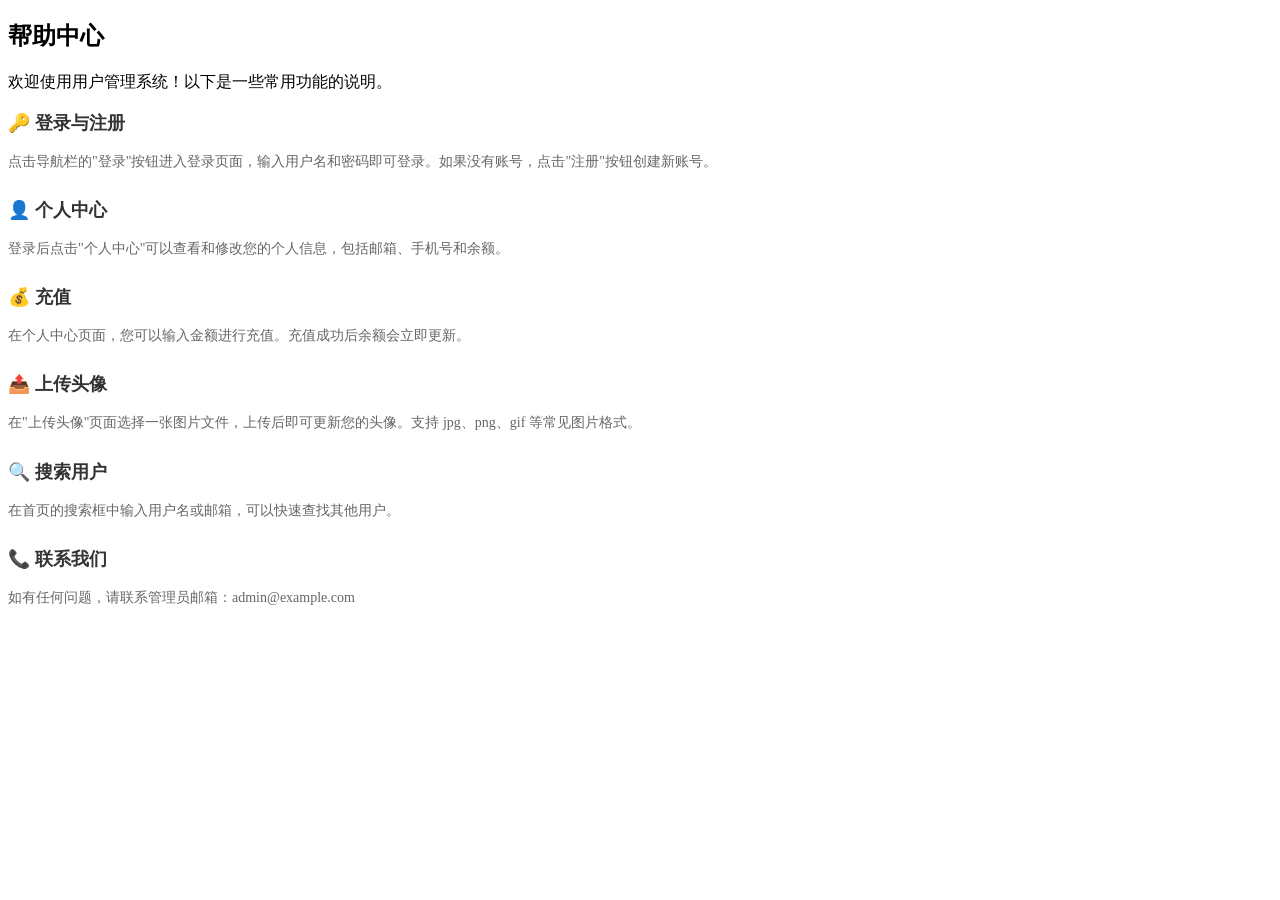
<file: pages/help.html>
<!DOCTYPE html>
<html lang="zh-CN">
<head>
    <meta charset="UTF-8">
    <title>帮助中心</title>
    <style>
        .help-section { margin-bottom: 24px; }
        .help-section h3 { color: #333; margin-bottom: 8px; font-size: 18px; }
        .help-section p { color: #666; line-height: 1.8; font-size: 14px; }
        .help-section ul { padding-left: 20px; color: #666; line-height: 1.8; font-size: 14px; }
    </style>
</head>
<body>
    <div class="help-content">
        <h2>帮助中心</h2>
        <p>欢迎使用用户管理系统！以下是一些常用功能的说明。</p>

        <div class="help-section">
            <h3>🔑 登录与注册</h3>
            <p>点击导航栏的"登录"按钮进入登录页面，输入用户名和密码即可登录。如果没有账号，点击"注册"按钮创建新账号。</p>
        </div>

        <div class="help-section">
            <h3>👤 个人中心</h3>
            <p>登录后点击"个人中心"可以查看和修改您的个人信息，包括邮箱、手机号和余额。</p>
        </div>

        <div class="help-section">
            <h3>💰 充值</h3>
            <p>在个人中心页面，您可以输入金额进行充值。充值成功后余额会立即更新。</p>
        </div>

        <div class="help-section">
            <h3>📤 上传头像</h3>
            <p>在"上传头像"页面选择一张图片文件，上传后即可更新您的头像。支持 jpg、png、gif 等常见图片格式。</p>
        </div>

        <div class="help-section">
            <h3>🔍 搜索用户</h3>
            <p>在首页的搜索框中输入用户名或邮箱，可以快速查找其他用户。</p>
        </div>

        <div class="help-section">
            <h3>📞 联系我们</h3>
            <p>如有任何问题，请联系管理员邮箱：admin@example.com</p>
        </div>
    </div>
</body>
</html>
</file>
